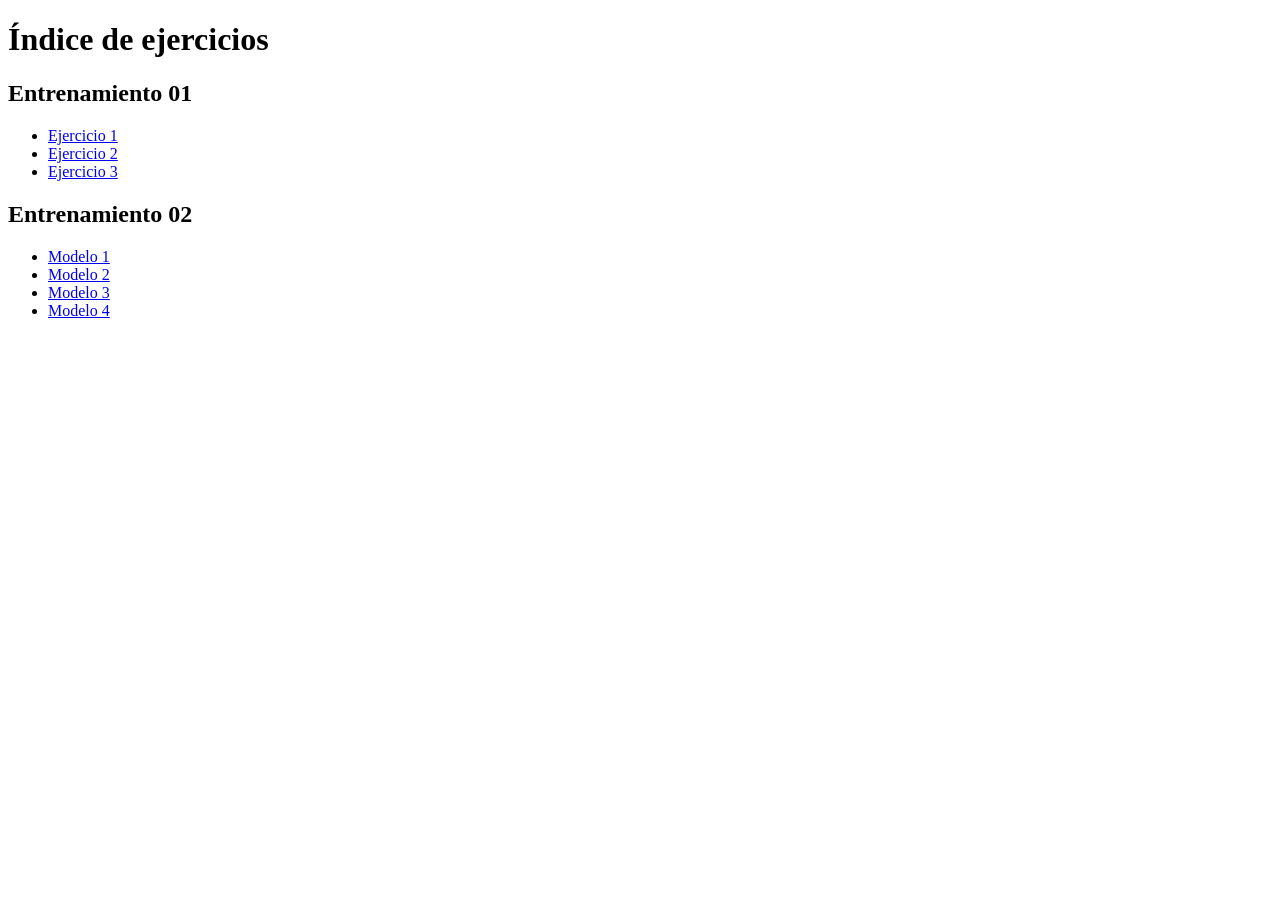
<file: index.html>
<!DOCTYPE html>
<html lang="en">
<head>
    <meta charset="UTF-8">
    <meta name="viewport" content="width=device-width, initial-scale=1.0">
    <title>Actividad 2</title>
</head>
<body>
    <h1>Índice de ejercicios</h1>

    <h2>Entrenamiento 01</h2>
    <ul>
        <li><a href="entrenamiento 1/ejercicio1/index.html">Ejercicio 1</a></li>
        <li><a href="entrenamiento 1/ejercicio2/index.html">Ejercicio 2</a></li>
        <li><a href="entrenamiento 1/ejercicio3/index.html">Ejercicio 3</a></li>
    </ul>

    <h2>Entrenamiento 02</h2>
       <ul>
        <li><a href="Entrenamiento_02/Modelo_01/index.html">Modelo 1</a></li>
        <li><a href="Entrenamiento_02/Modelo_02/index.html">Modelo 2</a></li>
        <li><a href="Entrenamiento_02/Modelo_03/index.html">Modelo 3</a></li>
        <li><a href="Entrenamiento_02/Modelo_04/index.html">Modelo 4</a></li>
    </ul>
</body>
</html>
</file>
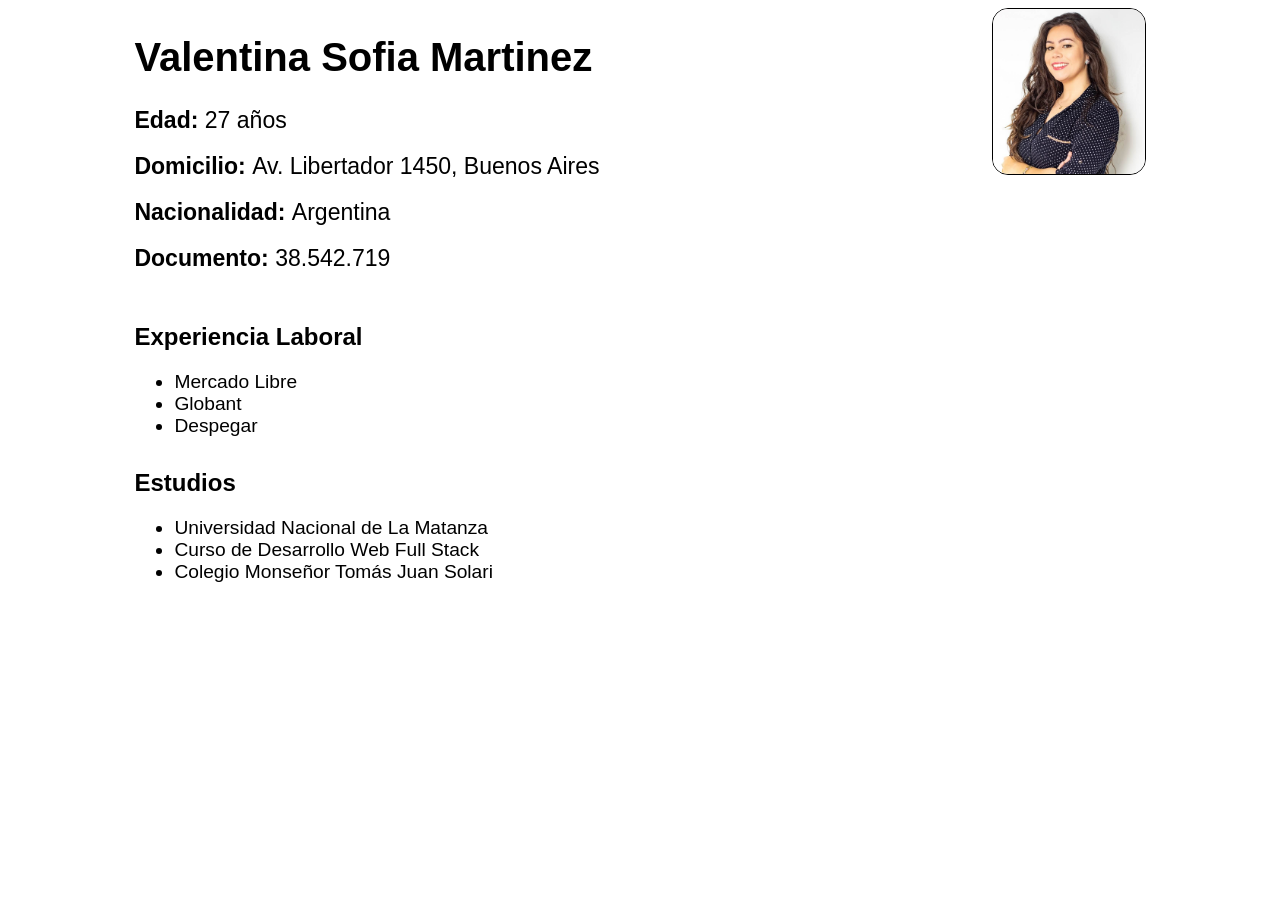
<file: Entrenamiento 1/Ejercicio1/index.html>
<!DOCTYPE html>
<html lang="en">
<head>
    <meta charset="UTF-8">
    <meta name="viewport" content="width=device-width, initial-scale=1.0">
    <title>CV</title>
    <link rel="stylesheet" href="style.css">
</head>
<body>
    <div class="contenedor">
    <div class="header"> 
        <div class="datos">
        <h1>Valentina Sofia Martinez</h1>
        <p><Strong>Edad: </Strong><span>27 años</span></p>
        <p><Strong>Domicilio: </Strong><span>Av. Libertador 1450, Buenos Aires</span> </p>
        <p><Strong>Nacionalidad: </Strong><span>Argentina</span></p>
        <p><strong>Documento: </strong><span>38.542.719</span> </p>
        </div>
        <img class="cv" src="foto_cv.jpg">
        </div>
    <section>
        <h2>Experiencia Laboral</h2>
        <ul>
            <li><a href="Empresa1.html">Mercado Libre</a></li>
            <li><a href="Empresa2.html">Globant</a></li>
            <li><a href="Empresa3.html">Despegar</a></li>
        </ul>
    </section>
    <section>
        <h2>Estudios</h2>
        <ul>
            <li><a href="Universidad.html">Universidad Nacional de La Matanza</a></li>
            <li><a href="Curso.html">Curso de Desarrollo Web Full Stack</a></li>
            <li><a href="Secundario.html">Colegio Monseñor Tomás Juan Solari</a></li>
        </ul>
    </section>
</div>
</body>
</html>
</file>
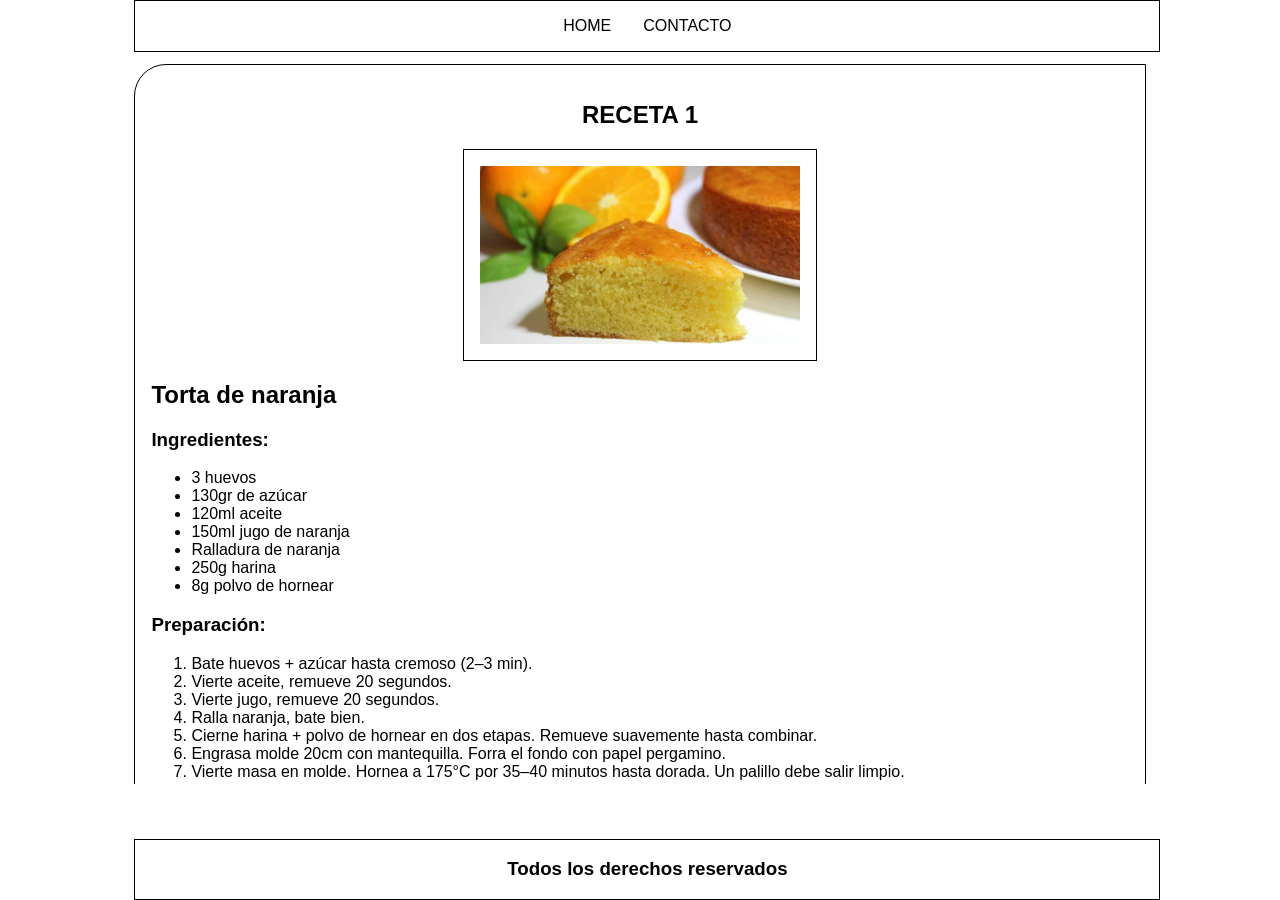
<file: Entrenamiento 1/Ejercicio2/index.html>
<!DOCTYPE html>
<html lang="en">
<head>
    <meta charset="UTF-8">
    <meta name="viewport" content="width=device-width, initial-scale=1.0">
    <title>Recetas</title>
    <link rel="stylesheet" href="style.css">
</head>
<body>
    <div class="container">
    <header>
        <nav>
            <ul>
             <li><a href="index.html">HOME</a></li>
             <li><a href="Contacto.html">CONTACTO</a></li>
            </ul>
        </nav>
    </header>
    
    <main>
        <section class="receta">
            <h1>RECETA 1</h1>
            <img class="img" src="Receta1.jpg">
            <h2>Torta de naranja</h2>
            <h3>Ingredientes:</h3>
            <ul>
                <li>3 huevos</li>
                <li>130gr de azúcar</li>
                <li>120ml aceite</li>
                <li>150ml jugo de naranja</li>
                <li>Ralladura de naranja</li>
                <li>250g harina </li>
                <li>8g polvo de hornear </li>
            </ul>
            <h3>Preparación:</h3>
                <ol>
                <li>Bate huevos + azúcar hasta cremoso (2–3 min).</li>
                <li>Vierte aceite, remueve 20 segundos.</li>
                <li>Vierte jugo, remueve 20 segundos.</li>
                <li>Ralla naranja, bate bien.</li>
                <li>Cierne harina + polvo de hornear en dos etapas. Remueve suavemente hasta combinar.</li>
                <li>Engrasa molde 20cm con mantequilla. Forra el fondo con papel pergamino. </li>
                <li>Vierte masa en molde. Hornea a 175°C por 35–40 minutos hasta dorada. Un palillo debe salir limpio.</li>
            </ol>
        </section>
        <section class="receta">
            <h1>RECETA 2</h1>
            <img class="img" src="Receta2.jpg">
            <h2>Budin de banana</h2>
            <h3>Ingredientes:</h3>
            <ul>
                <li>3 bananas maduras</li>
                <li>100 cc de aceite</li>
                <li>2 huevos</li>
                <li>200 g de azúcar mascabo o integral</li>
                <li>Esencia de vainilla</li>
                <li>250 g de harina leudante</li>
                <li>50 g de nueces (opcional)</li>
                <li>Dulce de leche repostero (opcional)</li>
            </ul>
            <h3>Preparación:</h3>
            <ol>
                <li>Colocar en la licuadora las bananas maduras, 
                    esencia de vainilla, aceite, huevos y azúcar. 
                    Licuar hasta obtener una mezcla homogénea.</li>
                <li>Agregar la harina y licuar nuevamente.</li>
                <li>Volcar la mitad en una budinera enmantecada, 
                    sumar nueces picadas y un corazón de dulce de leche. 
                    Cubrir con el resto y agregar más nueces por encima. </li>
                <li>Hornear a 160 °C por 50 minutos</li>
            </ol>
        </section>
        <section class="receta">
            <h1>RECETA 3</h1>
            <img class="img" src="Receta3.jpg">
            <h2>Muffins de chocolate</h2>
            <h3>Ingredientes:</h3>
            <ul>
                <li>90 g de yogurt griego</li>
                <li>1 huevo</li>
                <li>50 ml aceite </li>
                <li>60 ml leche</li>
                <li>50 g de azúcar</li>
                <li>1/2 cdita vainilla</li>
                <li>90 g de harina de avena</li>
                <li>25 g de cacao</li>
                <li>7 g de polvo para hornear</li>
            </ul>
            <h3>Preparación:</h3>
            <ol>
                <li>En un bowl colocar el yogurt griego, el huevo, el aceite, la leche, el azúcar  y la vainilla, y mezclar.</li>
                <li>En otro bowl mezclar la harina de avena, el cacao y el polvo de hornear</li>
                <li>Integra ambas mezclas, agrega chocolate picado al gusto. </li>
                <li>Vierte sobre molde para muffins engrasados o con capacillos</li>
                <li>Hornea a 170C por 16 a 18 minutos. Deja enfriar y disfruta</li>
                
            </ol>
        </section>
    </main>
    <footer>
        <h3>Todos los derechos reservados</h3>
    </footer>
    </div>
</body>
</html>
</file>
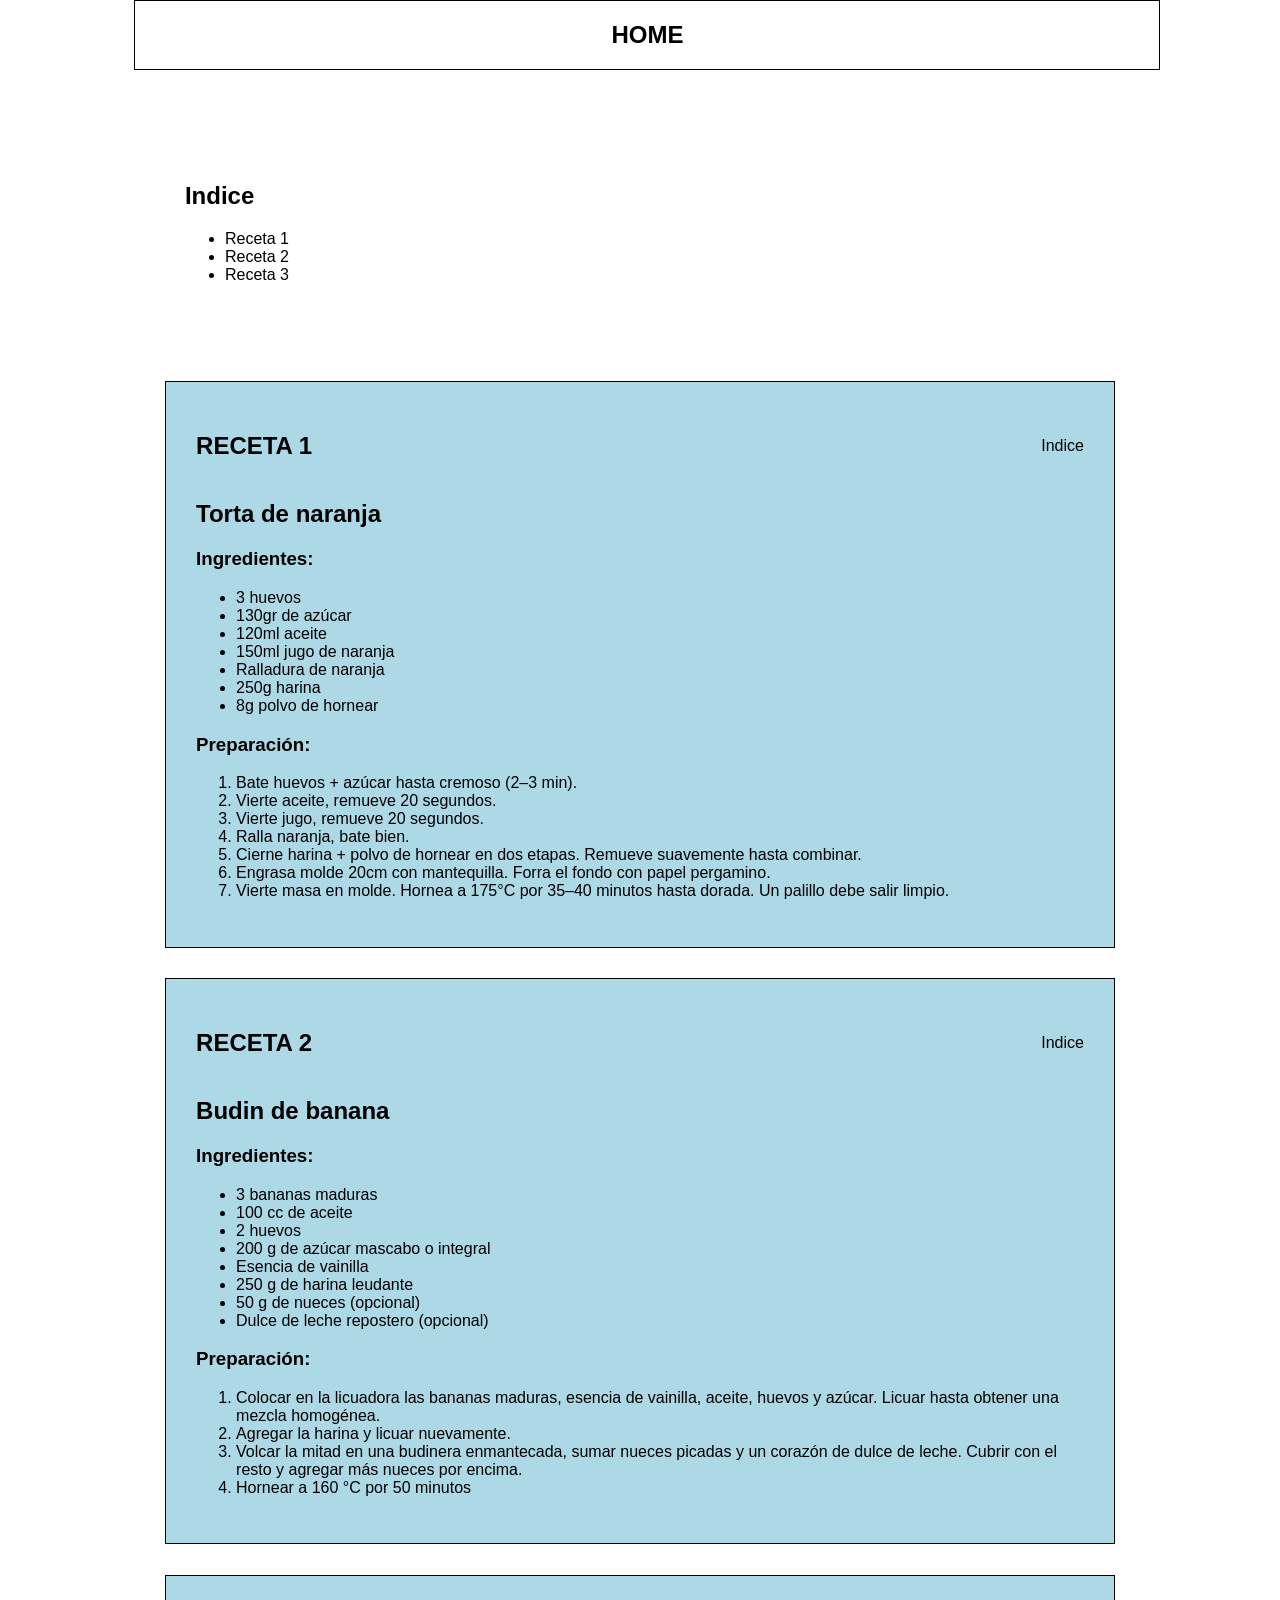
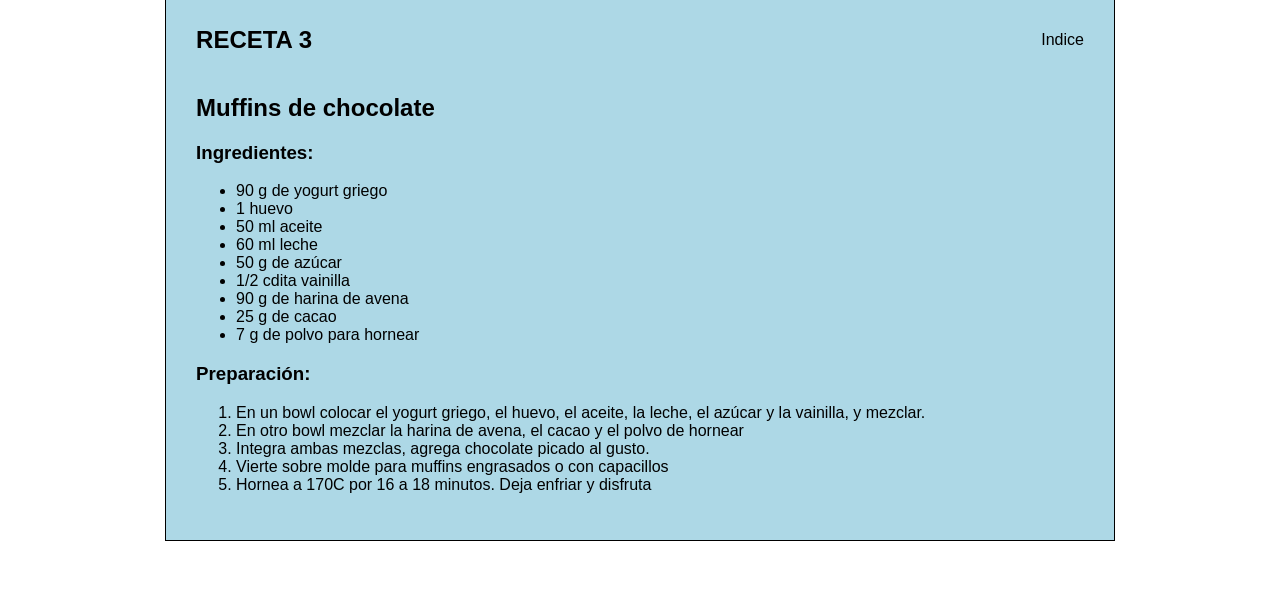
<file: Entrenamiento 1/Ejercicio3/index.html>
<!DOCTYPE html>
<html lang="en">
<head>
    <meta charset="UTF-8">
    <meta name="viewport" content="width=device-width, initial-scale=1.0">
    <title>Document</title>
    <link rel="stylesheet" href="style.css">
</head>
<body>
    <div class="container">
    <header>
        <nav>
            <h1>HOME</h1>
        </nav>
    </header>
    
    <main>
        <section class="indice" id="indice">
            <h2>Indice</h2>
            <ul>
                <li><a href="#receta1">Receta 1</a></li>
                <li><a href="#receta2">Receta 2</a></li>
                <li><a href="#receta3">Receta 3</a></li>
            </ul>
        </section>



        <section class="receta " id="receta1">
            <div class="orden">
            <h2>RECETA 1</h2>
            <a href="#indice">Indice</a>
            </div>
            <h2>Torta de naranja</h2>
            <h3>Ingredientes:</h3>
            <ul>
                <li>3 huevos</li>
                <li>130gr de azúcar</li>
                <li>120ml aceite</li>
                <li>150ml jugo de naranja</li>
                <li>Ralladura de naranja</li>
                <li>250g harina </li>
                <li>8g polvo de hornear </li>
            </ul>
            <h3>Preparación:</h3>
                <ol>
                <li>Bate huevos + azúcar hasta cremoso (2–3 min).</li>
                <li>Vierte aceite, remueve 20 segundos.</li>
                <li>Vierte jugo, remueve 20 segundos.</li>
                <li>Ralla naranja, bate bien.</li>
                <li>Cierne harina + polvo de hornear en dos etapas. Remueve suavemente hasta combinar.</li>
                <li>Engrasa molde 20cm con mantequilla. Forra el fondo con papel pergamino. </li>
                <li>Vierte masa en molde. Hornea a 175°C por 35–40 minutos hasta dorada. Un palillo debe salir limpio.</li>
            </ol>
        </section>
        <section class="receta" id="receta2">
            <div class="orden">
            <h2>RECETA 2</h2>
            <a href="#indice">Indice</a>
            </div>
            <h2>Budin de banana</h2>
            <h3>Ingredientes:</h3>
            <ul>
                <li>3 bananas maduras</li>
                <li>100 cc de aceite</li>
                <li>2 huevos</li>
                <li>200 g de azúcar mascabo o integral</li>
                <li>Esencia de vainilla</li>
                <li>250 g de harina leudante</li>
                <li>50 g de nueces (opcional)</li>
                <li>Dulce de leche repostero (opcional)</li>
            </ul>
            <h3>Preparación:</h3>
            <ol>
                <li>Colocar en la licuadora las bananas maduras, 
                    esencia de vainilla, aceite, huevos y azúcar. 
                    Licuar hasta obtener una mezcla homogénea.</li>
                <li>Agregar la harina y licuar nuevamente.</li>
                <li>Volcar la mitad en una budinera enmantecada, 
                    sumar nueces picadas y un corazón de dulce de leche. 
                    Cubrir con el resto y agregar más nueces por encima. </li>
                <li>Hornear a 160 °C por 50 minutos</li>
            </ol>
        </section>
        <section class="receta" id="receta3">
            <div class="orden">
            <h2>RECETA 3</h2>
            <a href="#indice">Indice</a>
            </div>
            <h2>Muffins de chocolate</h2>
            <h3>Ingredientes:</h3>
            <ul>
                <li>90 g de yogurt griego</li>
                <li>1 huevo</li>
                <li>50 ml aceite </li>
                <li>60 ml leche</li>
                <li>50 g de azúcar</li>
                <li>1/2 cdita vainilla</li>
                <li>90 g de harina de avena</li>
                <li>25 g de cacao</li>
                <li>7 g de polvo para hornear</li>
            </ul>
            <h3>Preparación:</h3>
            <ol>
                <li>En un bowl colocar el yogurt griego, el huevo, el aceite, la leche, el azúcar  y la vainilla, y mezclar.</li>
                <li>En otro bowl mezclar la harina de avena, el cacao y el polvo de hornear</li>
                <li>Integra ambas mezclas, agrega chocolate picado al gusto. </li>
                <li>Vierte sobre molde para muffins engrasados o con capacillos</li>
                <li>Hornea a 170C por 16 a 18 minutos. Deja enfriar y disfruta</li>
                
            </ol>
        </section>
    </main>
    </div>

</body>
</html>
</file>
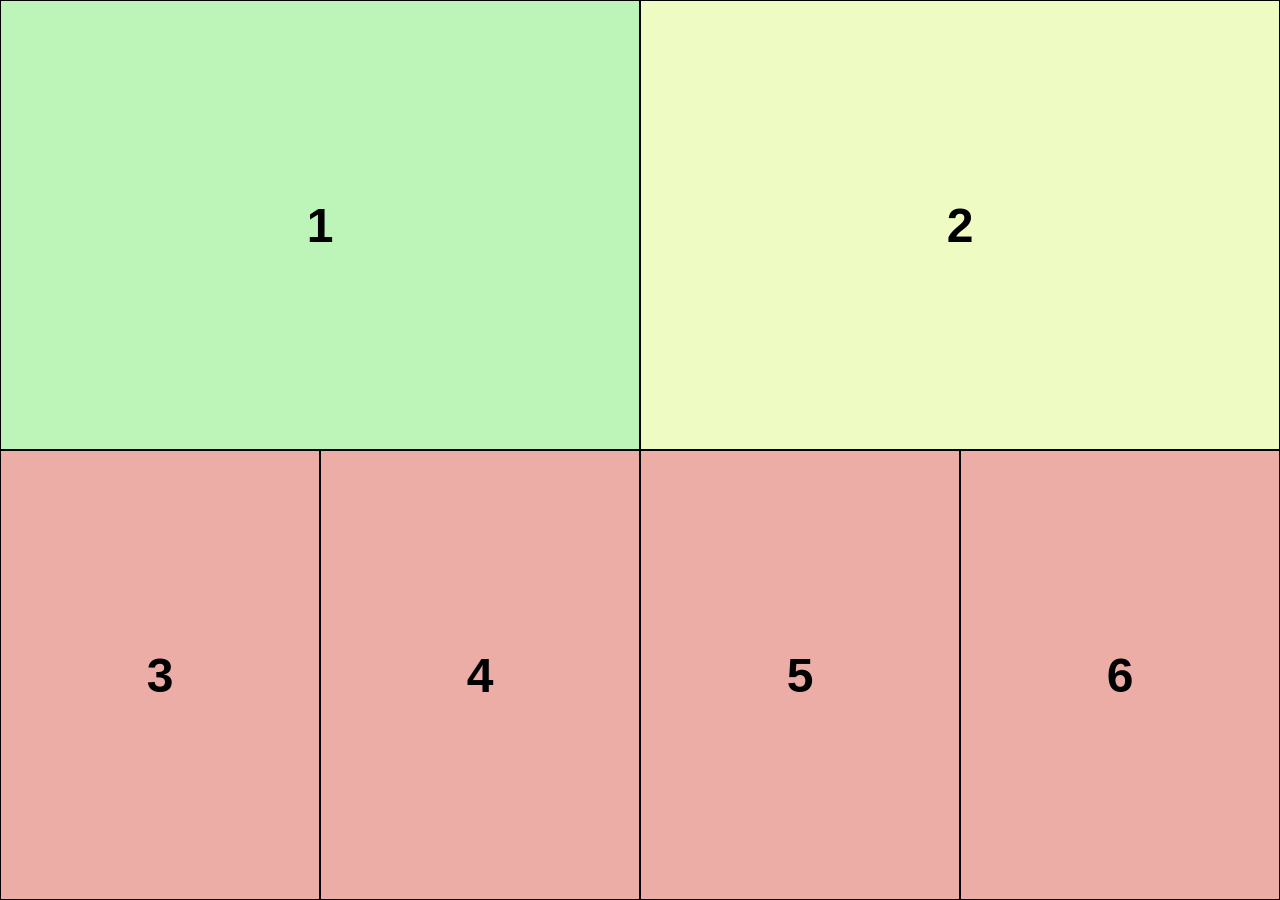
<file: Entrenamiento_02/Modelo_01/index.html>
<!DOCTYPE html>
<html lang="es">
<head>
    <meta charset="UTF-8">
    <meta name="viewport" content="width=device-width, initial-scale=1.0">
    <link rel="stylesheet" href="estilos.css">
    <title>Modelo 1</title>
</head>
<body>
    <div class="grid">
        <div class="a"><h1>1</h1></div>
        <div class="b"><h1>2</h1></div>
        <div class="c"><h1>3</h1></div>
        <div class="d"><h1>4</h1></div>
        <div class="e"><h1>5</h1></div>
        <div class="f"><h1>6</h1></div>
    </div>
        
</body>
</html>
</file>
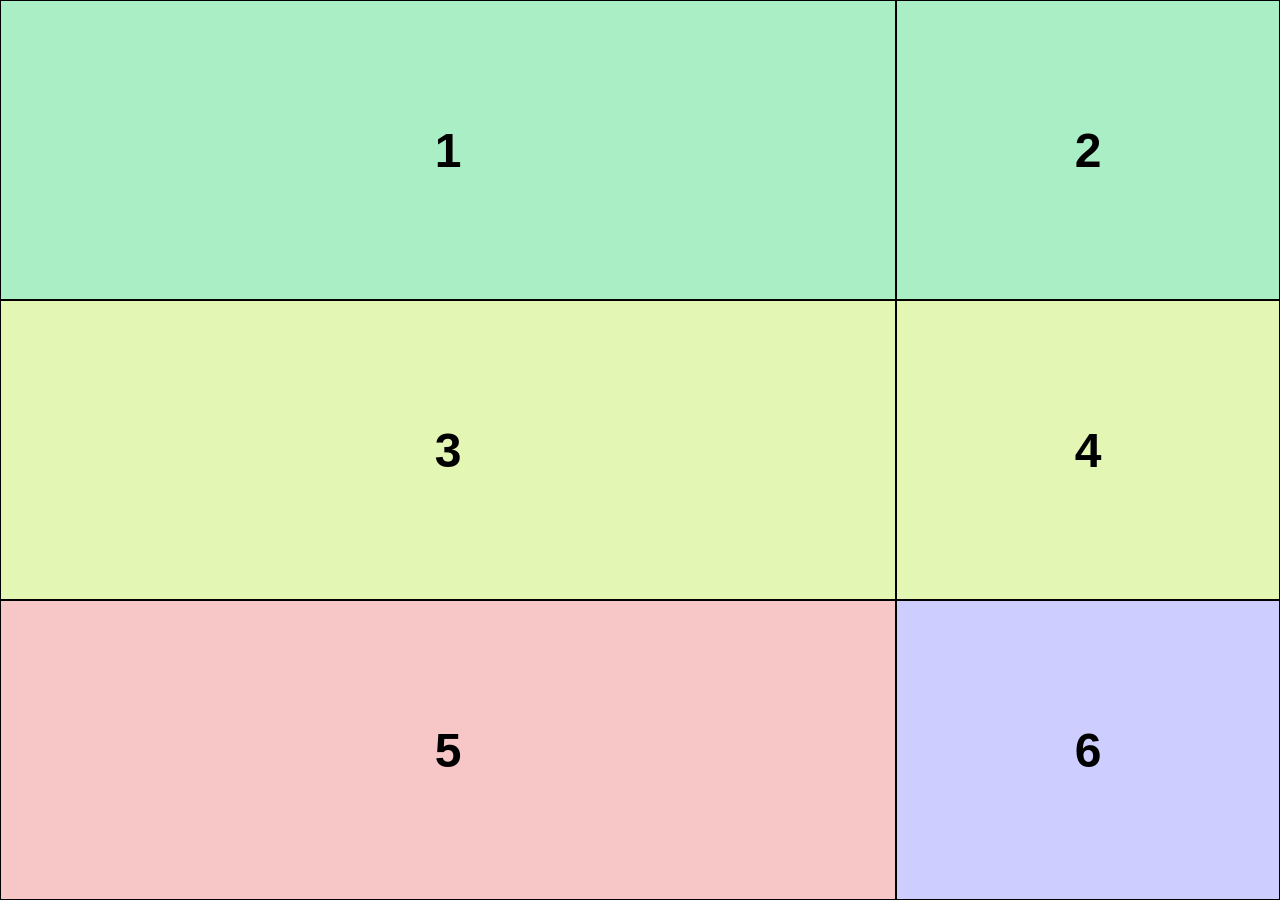
<file: Entrenamiento_02/Modelo_03/index.html>
<!DOCTYPE html>
<html lang="es">
<head>
    <meta charset="UTF-8">
    <meta name="viewport" content="width=device-width, initial-scale=1.0">
    <link rel="stylesheet" href="estilo.css">
    <title>Modelo 3</title>
</head>
<body>
    <div class="grid">
        <div class="a"><h1>1</h1></div>
        <div class="b"><h1>2</h1></div>
        <div class="c"><h1>3</h1></div>
        <div class="d"><h1>4</h1></div>
        <div class="e"><h1>5</h1></div>
        <div class="f"><h1>6</h1></div>
    </div>
</body>
</html>
</file>
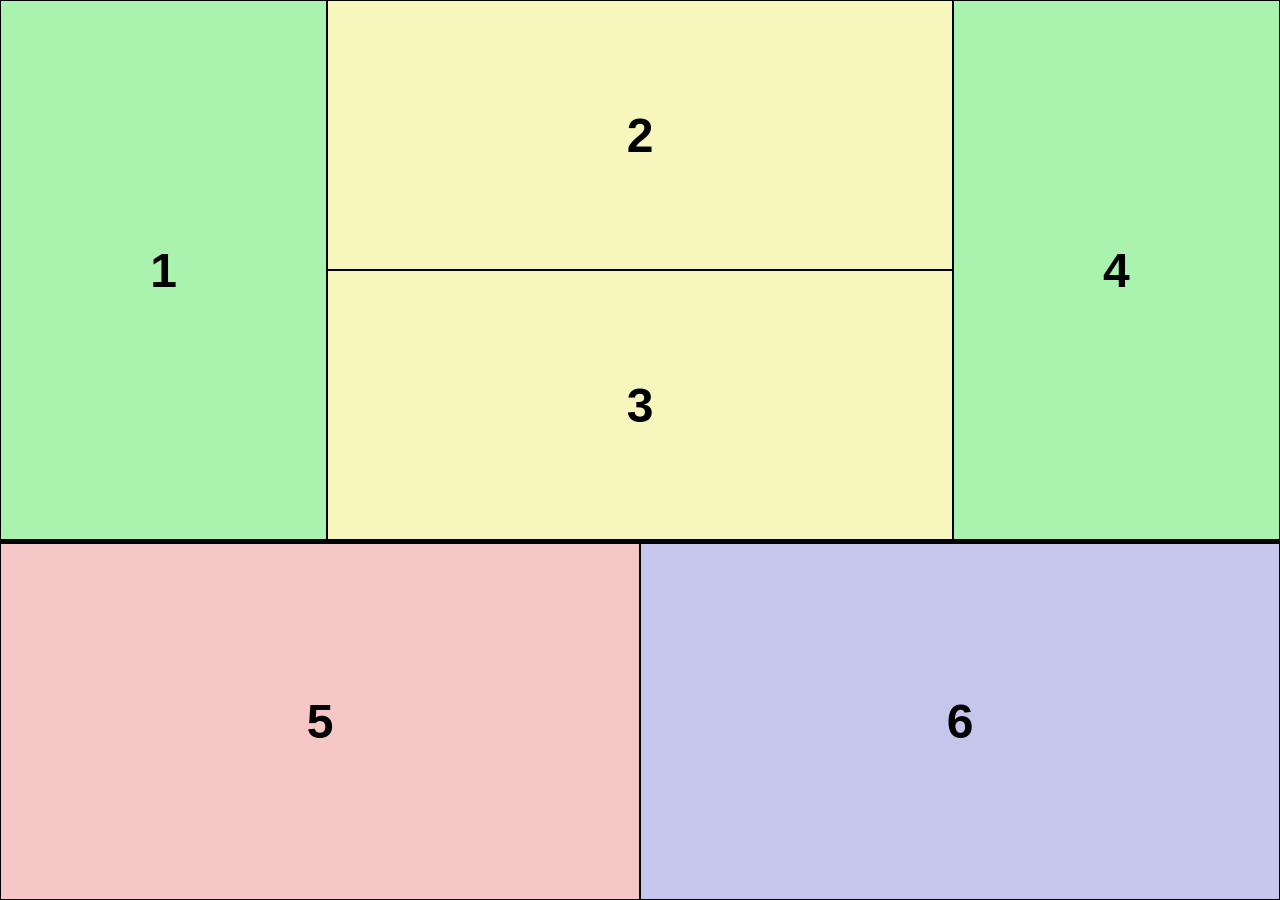
<file: Entrenamiento_02/Modelo_04/index.html>
<!DOCTYPE html>
<html lang="es">
<head>
    <meta charset="UTF-8">
    <meta name="viewport" content="width=device-width, initial-scale=1.0">
    <link rel="stylesheet" href="estilos.css">
    <title>Modelo 4</title>
</head>
<body>
    <div class="grid">
        <div class="a"><h1>1</h1></div>
        <div class="b"><h1>2</h1></div>
        <div class="c"><h1>3</h1></div>
        <div class="d"><h1>4</h1></div>
        <div class="e"><h1>5</h1></div>
        <div class="f"><h1>6</h1></div>
        
    </div>
</body>
</html>
</file>
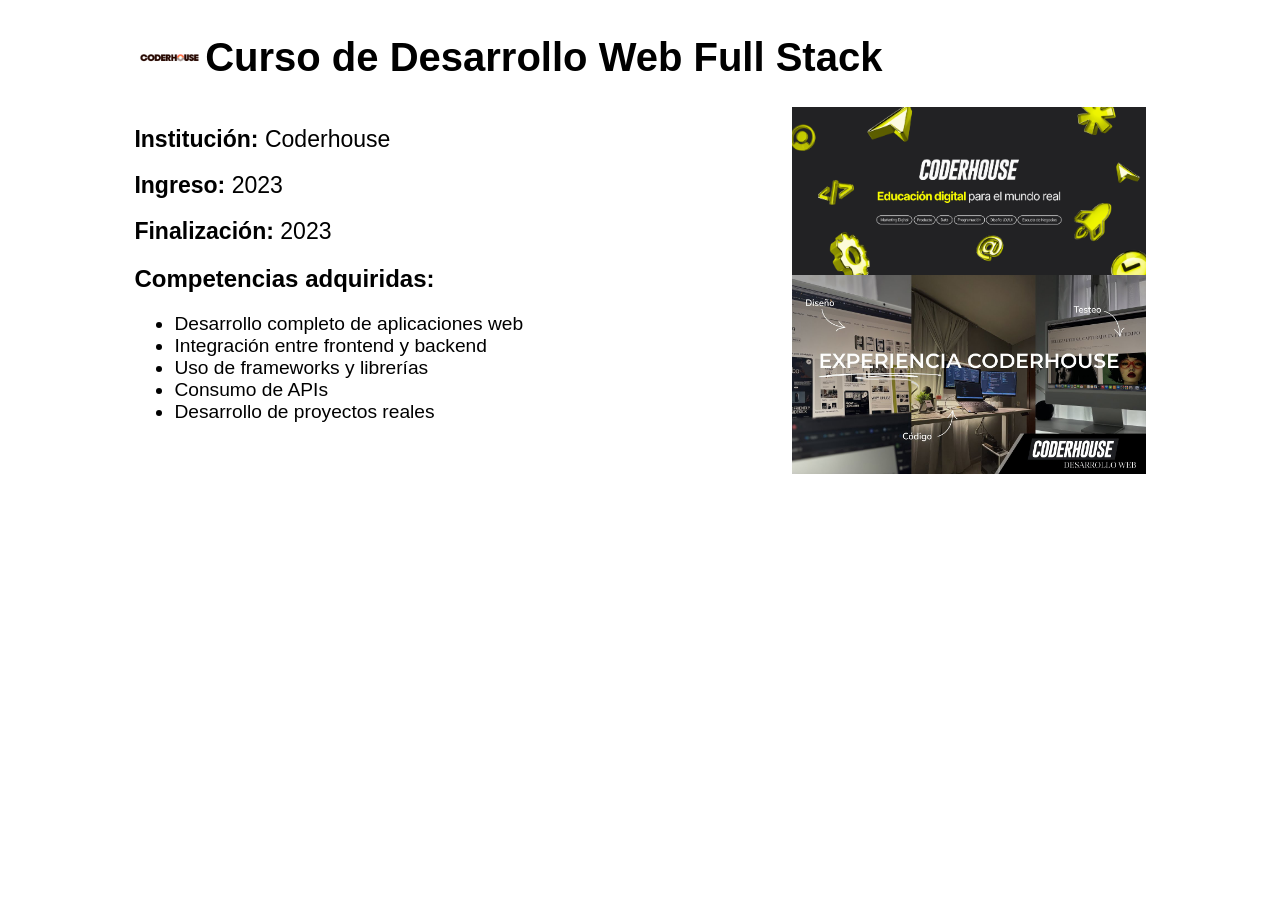
<file: Entrenamiento 1/Ejercicio1/Curso.html>
<!DOCTYPE html>
<html lang="en">
<head>
    <meta charset="UTF-8">
    <meta name="viewport" content="width=device-width, initial-scale=1.0">
    <title>Curso</title>
    <link rel="stylesheet" href="style.css">
</head>
<body>
    <div class="contenedor">
        <div class="titulo">
        <img class="logoCurso" src="Coderhouse.jpg">
        <h1> Curso de Desarrollo Web Full Stack </h1>
        </div>
        <div class="header"> 
        <div class="datos"> 
        <p><Strong>Institución: </Strong><span>Coderhouse</span></p>
        <p><Strong>Ingreso: </Strong><span>2023</span></p>
        <p><Strong>Finalización: </Strong><span>2023</span></p>
        <h2>Competencias adquiridas:</h2>
        <ul>
            <li>Desarrollo completo de aplicaciones web</li>
         <li>Integración entre frontend y backend</li>
            <li>Uso de frameworks y librerías</li>
            <li>Consumo de APIs</li>
            <li>Desarrollo de proyectos reales</li>
        </ul>
        </div>
        <div class="imagenes">
        <img src="Coderhouse2.jpg">
        <img src="Coderhouse3.jpg">
        </div>
        </div>
    </div>
</body>
</html>
</file>
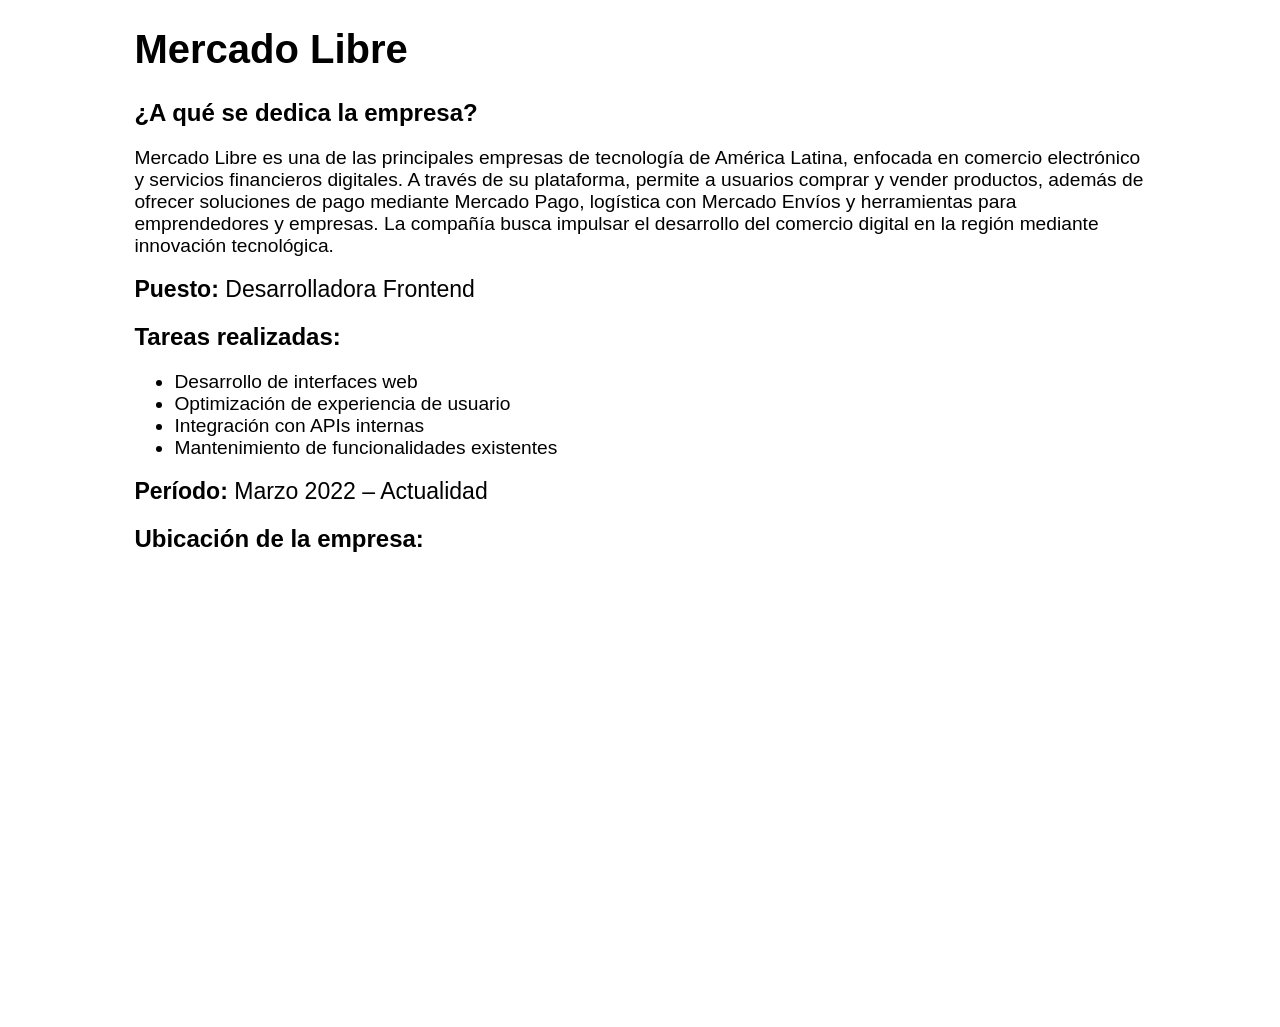
<file: Entrenamiento 1/Ejercicio1/Empresa1.html>
<!DOCTYPE html>
<html lang="en">
<head>
    <meta charset="UTF-8">
    <meta name="viewport" content="width=device-width, initial-scale=1.0">
    <title>Mercado Libre</title>
    <link rel="stylesheet" href="style.css">
</head>
<body>
    <div class="contenedor">
    <h1> Mercado Libre </h1>
    <h2>¿A qué se dedica la empresa?</h2>
    <p>Mercado Libre es una de las principales empresas de tecnología de 
        América Latina, enfocada en comercio electrónico y servicios financieros digitales.
         A través de su plataforma, permite a usuarios comprar y vender productos,
          además de ofrecer soluciones de pago mediante Mercado Pago, logística con 
          Mercado Envíos y herramientas para emprendedores y empresas. 
          La compañía busca impulsar el desarrollo del comercio digital en la 
          región mediante innovación tecnológica.</p>
    <p><Strong>Puesto: </Strong><span>Desarrolladora Frontend</span></p>
    <h2>Tareas realizadas:</h2>
    <ul>
        <li>Desarrollo de interfaces web</li>
        <li>Optimización de experiencia de usuario</li>
        <li>Integración con APIs internas</li>
        <li>Mantenimiento de funcionalidades existentes</li>
    </ul>
    <p><Strong>Período: </Strong><span>Marzo 2022 – Actualidad</span></p>
    <h2>Ubicación de la empresa:</h2>
    <iframe src="https://www.google.com/maps/embed?pb=!3m2!1ses!2sar!4v1776987758537!5m2!1ses!2sar!6m8!1m7!1sC0WskcN9lGn8LwNQzbfAiw!2m2!1d-34.63718109249845!2d-58.40621264696219!3f279.6886321056823!4f-0.014555778969395305!5f2.7301375266566907" width="600" height="450" style="border:0;" allowfullscreen="" loading="lazy" referrerpolicy="no-referrer-when-downgrade"></iframe>
</div>
</body>
</html>
</file>
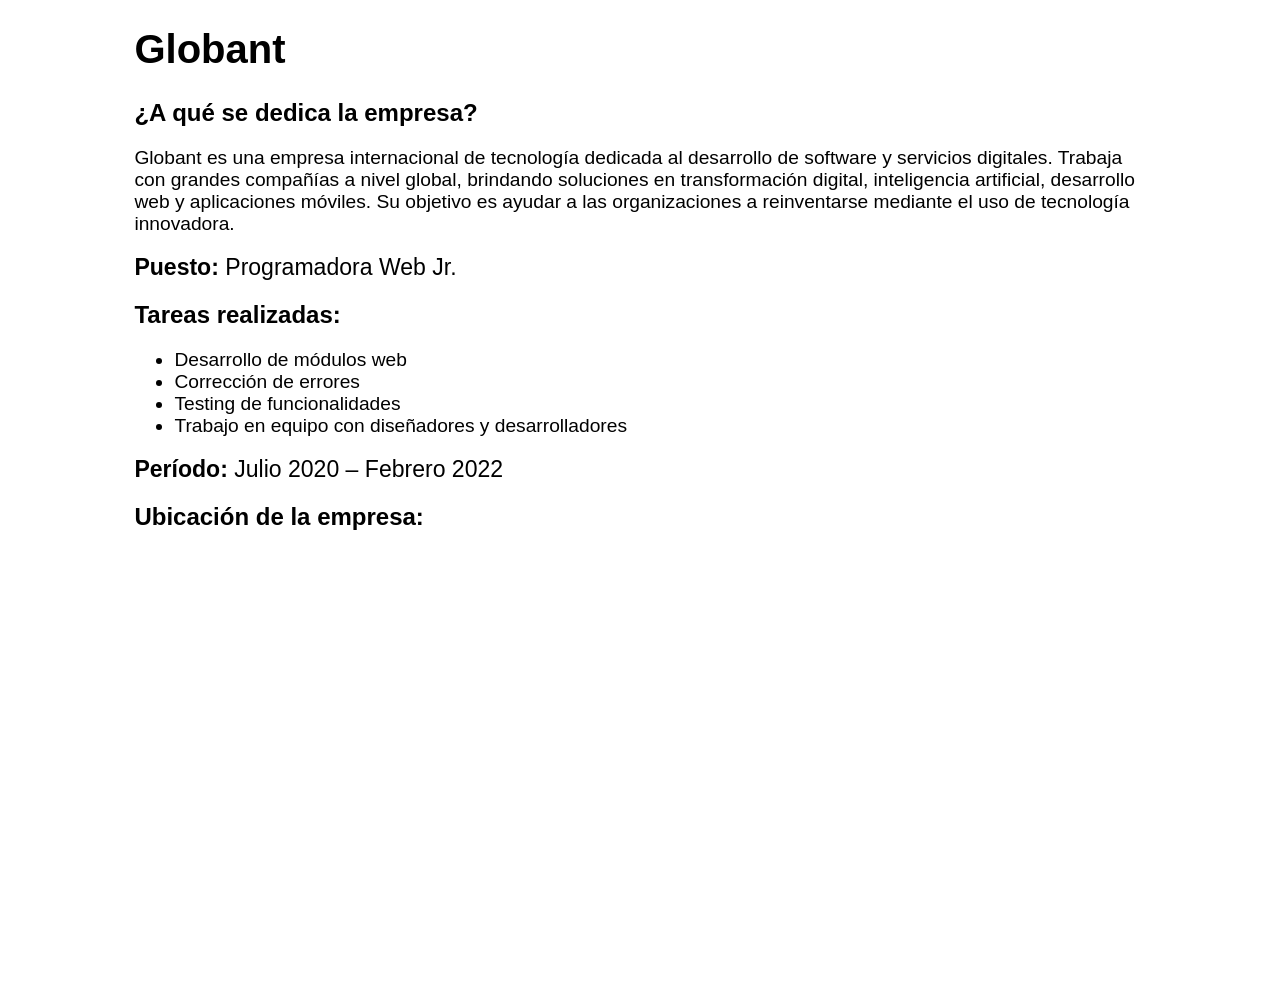
<file: Entrenamiento 1/Ejercicio1/Empresa2.html>
<!DOCTYPE html>
<html lang="en">
<head>
    <meta charset="UTF-8">
    <meta name="viewport" content="width=device-width, initial-scale=1.0">
    <title>Globant</title>
    <link rel="stylesheet" href="style.css">
</head>
<body>
     <div class="contenedor">
    <h1> Globant </h1>
    <h2>¿A qué se dedica la empresa?</h2>
    <p>Globant es una empresa internacional de tecnología dedicada al 
        desarrollo de software y servicios digitales. Trabaja con grandes 
        compañías a nivel global, brindando soluciones en transformación digital, 
        inteligencia artificial, desarrollo web y aplicaciones móviles. 
        Su objetivo es ayudar a las organizaciones a reinventarse mediante el uso de tecnología innovadora.</p>
    <p><Strong>Puesto: </Strong><span>Programadora Web Jr.</span></p>
    <h2>Tareas realizadas:</h2>
    <ul>
        <li>Desarrollo de módulos web</li>
        <li>Corrección de errores</li>
        <li>Testing de funcionalidades</li>
        <li>Trabajo en equipo con diseñadores y desarrolladores</li>
    </ul>
    <p><Strong>Período: </Strong><span>Julio 2020 – Febrero 2022</span></p>
    <h2>Ubicación de la empresa:</h2>
    <iframe src="https://www.google.com/maps/embed?pb=!1m18!1m12!1m3!1d205.26832603715906!2d-58.370910384044066!3d-34.59674628590772!2m3!1f0!2f0!3f0!3m2!1i1024!2i768!4f13.1!3m3!1m2!1s0x95a3353526257337%3A0xda93862a3e78432a!2sGlobant!5e0!3m2!1ses!2sar!4v1776988195431!5m2!1ses!2sar" width="600" height="450" style="border:0;" allowfullscreen="" loading="lazy" referrerpolicy="no-referrer-when-downgrade"></iframe>
</div>
</body>
</html>
</file>
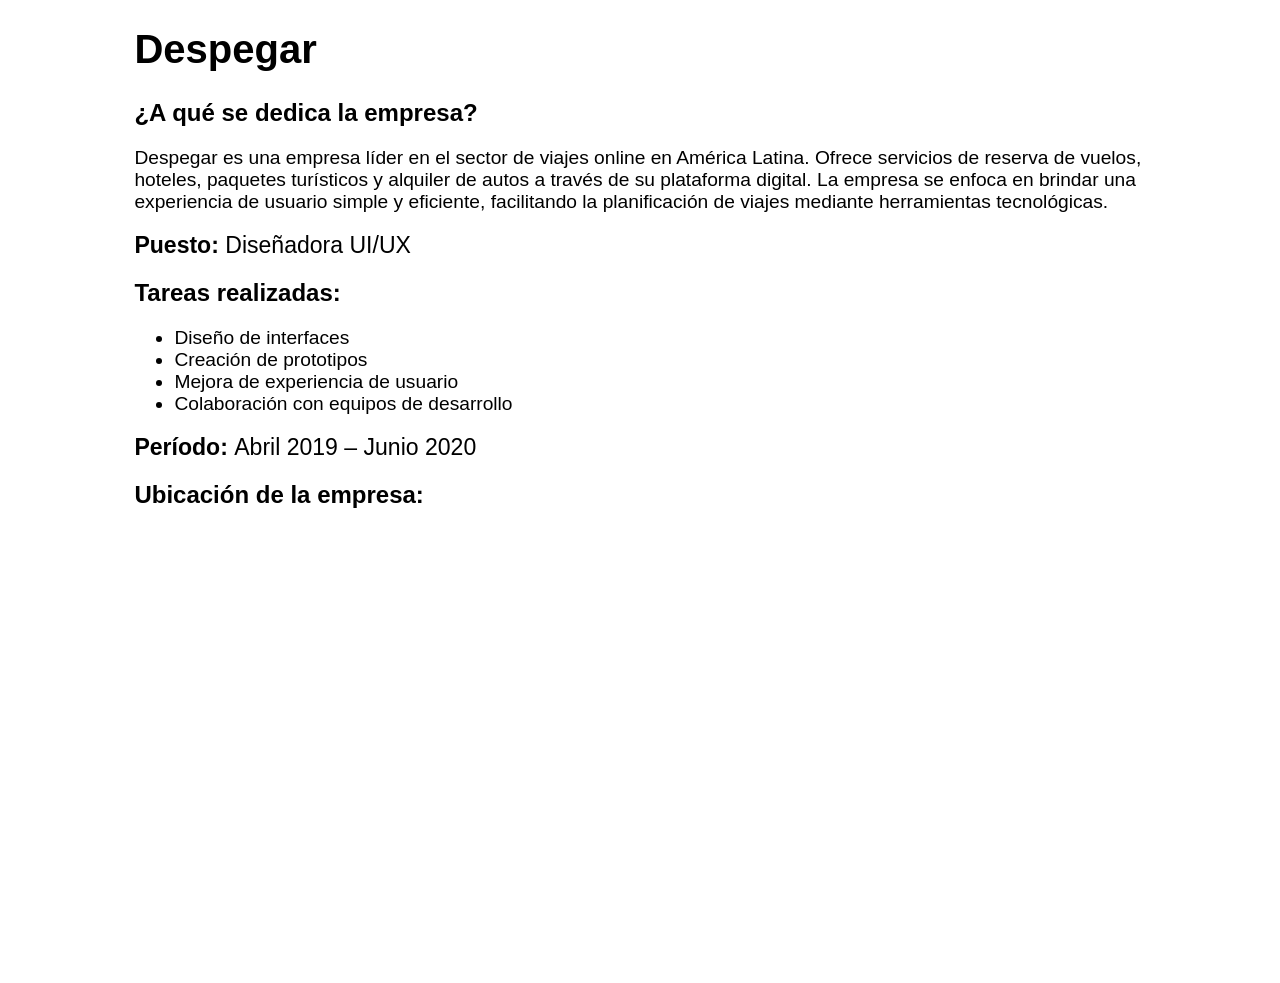
<file: Entrenamiento 1/Ejercicio1/Empresa3.html>
<!DOCTYPE html>
<html lang="en">
<head>
    <meta charset="UTF-8">
    <meta name="viewport" content="width=device-width, initial-scale=1.0">
    <title>Despegar</title>
    <link rel="stylesheet" href="style.css">

</head>
<body>
     <div class="contenedor">
    <h1> Despegar </h1>
    <h2>¿A qué se dedica la empresa?</h2>
    <p>Despegar es una empresa líder en el sector de viajes online en América Latina.
         Ofrece servicios de reserva de vuelos, hoteles, paquetes turísticos y 
         alquiler de autos a través de su plataforma digital. 
         La empresa se enfoca en brindar una experiencia de usuario simple y eficiente, 
         facilitando la planificación de viajes mediante herramientas tecnológicas.</p>
    <p><Strong>Puesto: </Strong><span>Diseñadora UI/UX</span></p>
    <h2>Tareas realizadas:</h2>
    <ul>
        <li>Diseño de interfaces</li>
        <li>Creación de prototipos</li>
        <li>Mejora de experiencia de usuario</li>
        <li>Colaboración con equipos de desarrollo</li>
    </ul>
    <p><Strong>Período: </Strong><span>Abril 2019 – Junio 2020</span></p>
    <h2>Ubicación de la empresa:</h2>
    <iframe src="https://www.google.com/maps/embed?pb=!1m18!1m12!1m3!1d410.50192391823134!2d-58.38331430539731!3d-34.60377230828982!2m3!1f0!2f0!3f0!3m2!1i1024!2i768!4f13.1!3m3!1m2!1s0x95bccac5f4333123%3A0x96b539b555ffa72d!2sAv.%20Corrientes%201174%2C%20C1043AAY%20Cdad.%20Aut%C3%B3noma%20de%20Buenos%20Aires!5e0!3m2!1ses!2sar!4v1776988363444!5m2!1ses!2sar" width="600" height="450" style="border:0;" allowfullscreen="" loading="lazy" referrerpolicy="no-referrer-when-downgrade"></iframe>
</div>
</body>
</html>
</file>
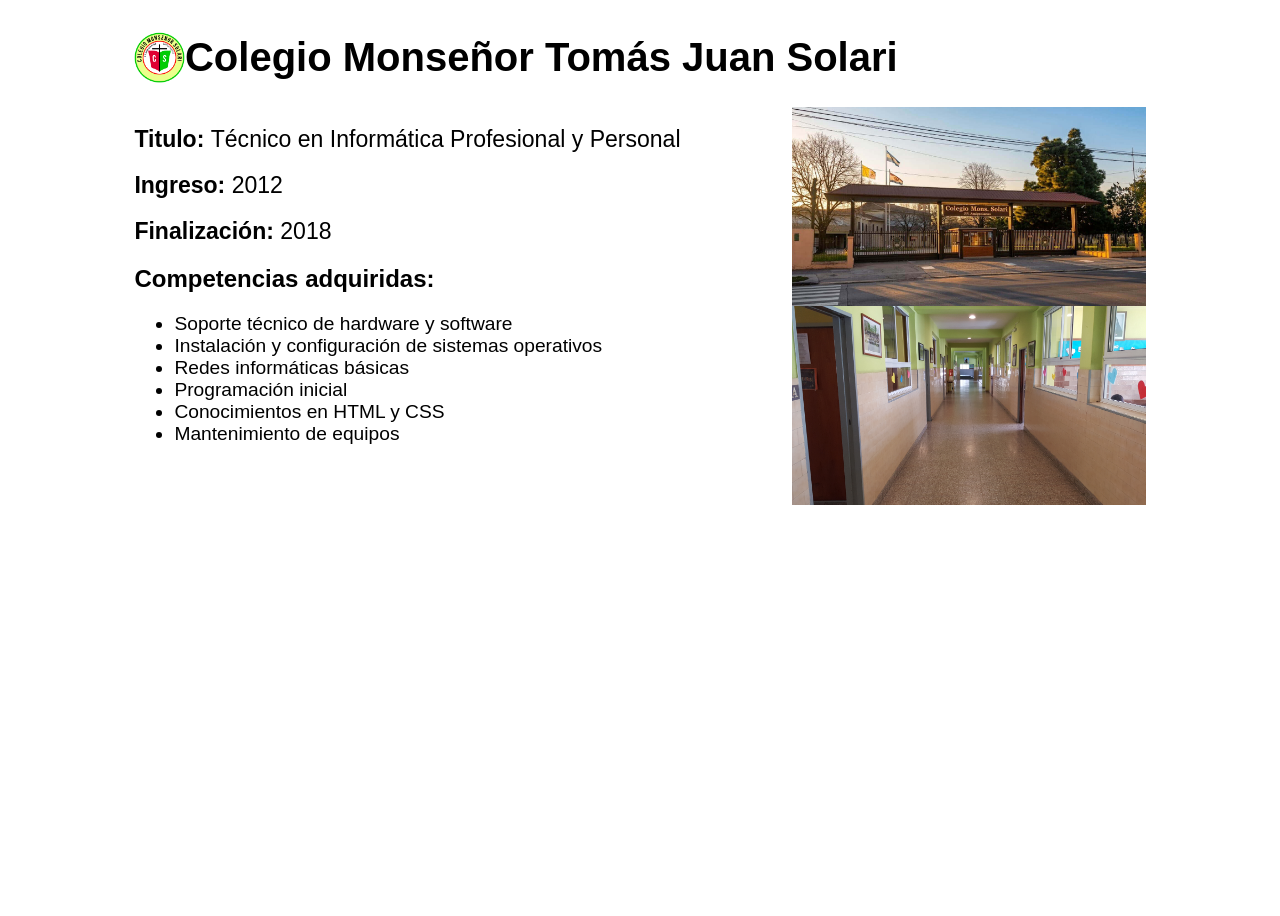
<file: Entrenamiento 1/Ejercicio1/Secundario.html>
<!DOCTYPE html>
<html lang="en">
<head>
    <meta charset="UTF-8">
    <meta name="viewport" content="width=device-width, initial-scale=1.0">
    <title>Secundario</title>
    <link rel="stylesheet" href="style.css">
</head>
<body>
    <div class="contenedor">
    <div class="titulo">
    <img class="logo" src="ColegioSolari.jpg">
    <h1> Colegio Monseñor Tomás Juan Solari</h1>
    </div>
    <div class="header"> 
    <div class="datos"> 
    <p><Strong>Titulo: </Strong><span>Técnico en Informática Profesional y Personal</span></p>
    <p><Strong>Ingreso: </Strong><span>2012</span></p>
    <p><Strong>Finalización: </Strong><span>2018</span></p>
    <h2>Competencias adquiridas:</h2>
    <ul>
        <li>Soporte técnico de hardware y software</li>
        <li>Instalación y configuración de sistemas operativos</li>
        <li>Redes informáticas básicas</li>
        <li>Programación inicial</li>
        <li>Conocimientos en HTML y CSS</li>
        <li>Mantenimiento de equipos</li>
    </ul>
    </div>
    <div class="imagenes">
    <img src="ColegioSolari2.jpg">
    <img src="ColegioSolari3.jpg">
    </div>
    </div>
    </div>
</body>
</html>
</file>
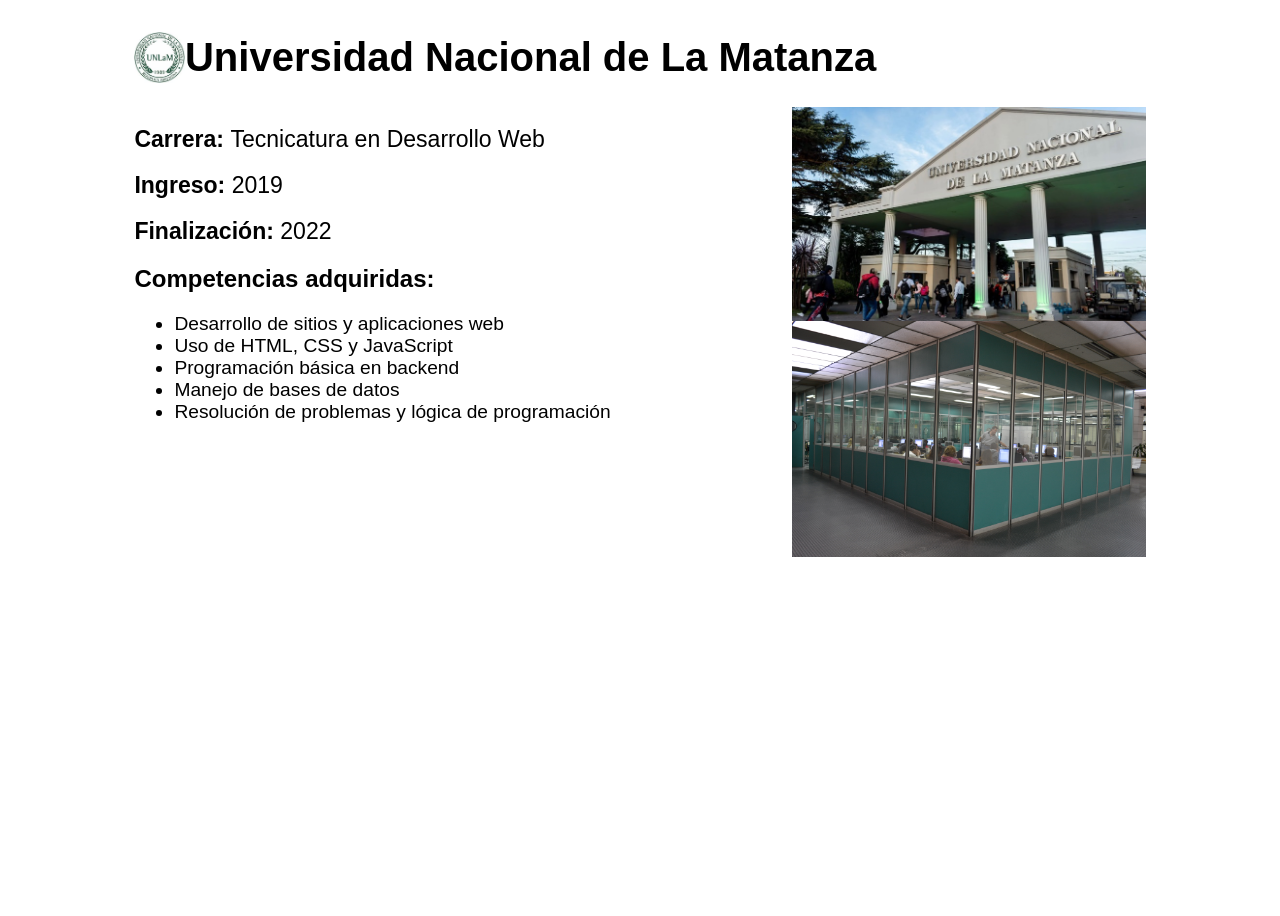
<file: Entrenamiento 1/Ejercicio1/Universidad.html>
<!DOCTYPE html>
<html lang="en">
<head>
    <meta charset="UTF-8">
    <meta name="viewport" content="width=device-width, initial-scale=1.0">
    <title>Universidad</title>
    <link rel="stylesheet" href="style.css">
</head>
<body>
    <div class="contenedor">
    <div class="titulo">
    <img class="logo" src="unlam.jpg">
    <h1> Universidad Nacional de La Matanza </h1>
    </div>
    <div class="header"> 
    <div class="datos"> 
    <p><Strong>Carrera: </Strong><span>Tecnicatura en Desarrollo Web</span></p>
    <p><Strong>Ingreso: </Strong><span>2019</span></p>
    <p><Strong>Finalización: </Strong><span>2022</span></p>
    <h2>Competencias adquiridas:</h2>
    <ul>
        <li>Desarrollo de sitios y aplicaciones web</li>
        <li>Uso de HTML, CSS y JavaScript</li>
        <li>Programación básica en backend</li>
        <li>Manejo de bases de datos</li>
        <li>Resolución de problemas y lógica de programación</li>
    </ul>
    </div>
    
    <div class="imagenes">
    <img  src="unlam2.jpg">
    <img  src="unlam3.jpg">
</div>

    </div>
</body>
</html>
</file>
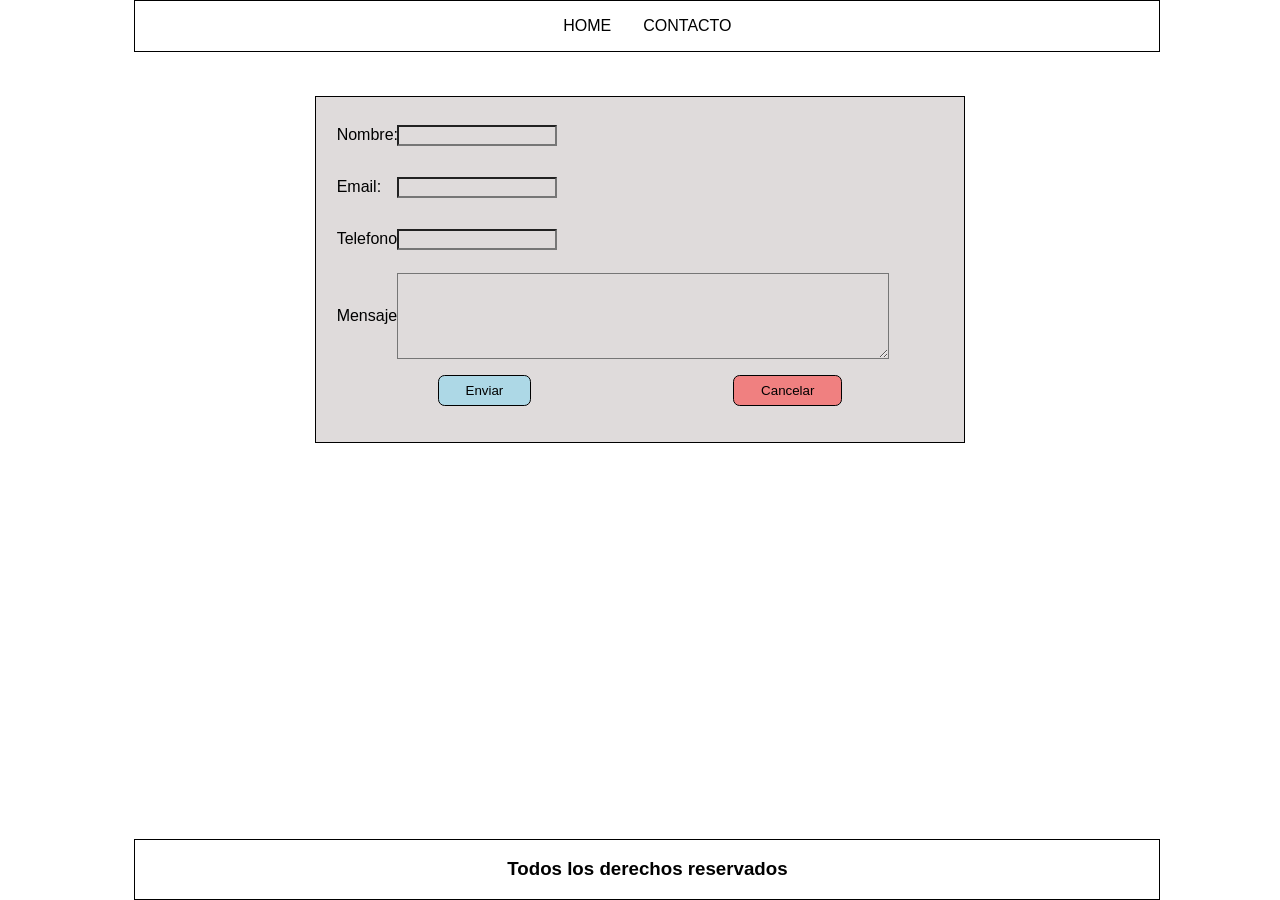
<file: Entrenamiento 1/Ejercicio2/Contacto.html>
<!DOCTYPE html>
<html lang="en">
<head>
    <meta charset="UTF-8">
    <meta name="viewport" content="width=device-width, initial-scale=1.0">
    <title>Contacto</title>
    <link rel="stylesheet" href="style.css">
</head>
<body>
    <div class="container">
    <header>
        <nav>
           <ul>
             <li><a href="index.html">HOME</a></li>
             <li><a href="Contacto.html">CONTACTO</a></li>
            </ul>
        </nav>
    </header>
    <main>
        <form>
            <div>
             <label for="nombre">Nombre:</label>
             <input type="text" id="nombre" name="nombre" required><br><br>
            </div>
            <div>
             <label for="email">Email:</label>
             <input type="email" id="email" name="email" required><br><br>
            </div>
            <div>
             <label for="tel">Telefono:</label>
             <input type="tel" id="tel" name="tel" required><br><br>
            </div>
            <div>
             <label for="text">Mensaje:</label>
             <textarea name="mensaje" required></textarea> <br><br>
            </div>
            <div class="botones">
             <button type="submit">Enviar</button>
             <button type="reset">Cancelar</button>
            </div>
        </form>

    </main>
    <footer>
        <h3>Todos los derechos reservados</h3>
    </footer>
    </div>
</body>
</html>
</file>
<file: Entrenamiento 1/Ejercicio1/style.css>
h1{
    font-family: 'Gill Sans', 'Gill Sans MT', Calibri, 'Trebuchet MS', sans-serif;
    font-size: 250%;
}
h2{
    font-family: 'Gill Sans', 'Gill Sans MT', Calibri, 'Trebuchet MS', sans-serif;
    font-size: 150%;
}
strong{
    font-family: 'Gill Sans', 'Gill Sans MT', Calibri, 'Trebuchet MS', sans-serif;
    font-size: 120%;
}
span{
    font-family: 'Gill Sans', 'Gill Sans MT', Calibri, 'Trebuchet MS', sans-serif;
    font-size: 120%;
}
li{
    font-family: 'Gill Sans', 'Gill Sans MT', Calibri, 'Trebuchet MS', sans-serif;
    font-size: 120%;
}
p{
    font-family: 'Gill Sans', 'Gill Sans MT', Calibri, 'Trebuchet MS', sans-serif;
    font-size: 120%;
}
.contenedor{
width: 80%;
height: 100%;
margin: 0 auto;
}
section {
    margin-top: 2em;
}
.header{
    display: flex;
    justify-content: space-between;
    align-items: flex-start;
}
.datos{
    width: 70%;
}
.cv{
    width: 15%;
    height: 20%;
    border: 0.1em solid black;
    border-radius: 1em;
   
}

.titulo{
    display: flex;
    align-items: center;
}
.logo{
    width: 5%;
}
.logoCurso{
    width: 7%;
}
.imagenes{
    display: flex;
    width: 35%;
    flex-direction: column;
}

body{
    height: 100vh;
}
a{
    text-decoration: none;
    color: black;
}
</file>
<file: Entrenamiento 1/Ejercicio2/style.css>
.container{
    width: 80%;
    margin: 0 auto;
    height: 100%;
}

nav ul {
    display: flex;
    justify-content: center;
    gap: 2em;
    list-style: none;
    padding: 0;
}

header {
    position: fixed;
    top: 0;
    width: 80%;
     border: 0.1em solid black;
}
main {
    overflow-y: auto;
    height: 80vh;
    margin-top: 4em;
    margin-bottom: 4em;
}
footer {
    position: fixed;
    bottom: 0;
    width: 80%;
    text-align: center;
     border: 0.1em solid black;
}
.receta {
    align-items: center;
     border: 0.1em solid black;
    padding: 2em;
    border-top-left-radius: 2em;
    border-bottom-right-radius: 2em;
    padding: 1em;
    margin-bottom: 2em;
}
a{
    text-decoration: none;
    color: black;
}
.img {
    border: 0.1em solid black;
    display: block;
    margin: 1em auto; 
    max-width: 20em;
    padding: 1em;
    
}
h1{
    font-family: Arial, Helvetica, sans-serif;
    text-align: center;
}
h2{
    font-family: Arial, Helvetica, sans-serif;
}
h3{
    font-family: Arial, Helvetica, sans-serif;
}
li{
   font-family: Arial, Helvetica, sans-serif;
}
form{
    border: 0.1em solid black;
    width: 60%;
    margin: 2em auto;
    padding: 2%;
    background-color: rgb(223, 219, 219);
}
textarea{
    width: 80%;
    height: 6em;
    background-color: rgb(223, 219, 219);
}
label{
    font-family: Arial, Helvetica, sans-serif;
    width: 10%;
}
input{
    width: 25%;
    background-color: rgb(223, 219, 219);
}
.botones{
     display: flex;
    justify-content: space-around;
    margin-top: 1em;
    
}
button{
    padding: 0.5em 2em;
    border: 0.1em solid black;
    border-radius: 0.5em;
}
form div {
    display: flex;
    align-items: center;
    margin-bottom: 1em;
}
button[type="submit"] {
    background-color: lightblue;
}

button[type="reset"] {
    background-color: lightcoral;
}
</file>
<file: Entrenamiento 1/Ejercicio3/style.css>
.container{
    width: 80%;
    margin: 0 auto;
    height: 100%;
   
}

nav ul {
    display: flex;
    justify-content: center;
    gap: 2em;
    list-style: none;
    padding: 0;
}

header {
    position: fixed;
    top: 0;
    width: 80%;
    border: 0.1em solid black;
    background-color: white;
}
main {
    margin-top: 7em;
    margin-bottom: 4em;
}
body {
    overflow-x: hidden;
}
h1{
    font-family: Arial, Helvetica, sans-serif;
    text-align: center;
}
h2{
    font-family: Arial, Helvetica, sans-serif;
}
h3{
    font-family: Arial, Helvetica, sans-serif;
}
li{
   font-family: Arial, Helvetica, sans-serif;
}
a{
    font-family: Arial, Helvetica, sans-serif;
    color: black;
    text-decoration: none;
}
.receta{
    border: 0.1em solid black;
    padding: 3%;
    background-color: lightblue;
    margin: 3%;
    scroll-margin-top: 7em;
   
}

.indice{
    padding: 5%;
}
.orden {
    display: flex;
    justify-content: space-between;
    align-items: center;
}
</file>
<file: Entrenamiento_02/Modelo_01/estilos.css>
body{
    overflow: hidden;
    margin: 0;
    width: 100vw;
    height: 100vh;
   
}

h1{
    font-family: Arial, Helvetica, sans-serif;
    font-size: 300%;
}

.grid{
    width: 100vw;
    height: 100vh;
    display: grid;
   grid-template-rows: auto auto;
    grid-template-columns: auto auto auto auto ;
    text-align: center;
   
   
   
}
.grid div{
    place-content: center;
}

.a { 
    background-color: rgb(189, 245, 185);
    grid-column: 1/3;
    border: 1px solid black;
    
    
}
.b { 
    background-color: rgb(238, 251, 194);
    grid-column: 3/5;
    border: 1px solid black;
    
}
.c, .d, .e, .f {
    background-color: rgb(236, 173, 166);
    border: 1px solid black;
     
}

@media screen and (max-width: 37.5em){    
    .grid{
   
    grid-template-rows: auto auto auto auto;
    grid-template-columns: auto auto  ;
    
   
   
   
}


.a  { 
    grid-column: span 2;
    margin-bottom: 1em;
}
.b { 
    grid-column: 1/3;   
}

.e, .f {
    background-color: rgb(184, 206, 247);
    
}
}
</file>
<file: Entrenamiento_02/Modelo_03/estilo.css>
body{
    overflow: hidden;
    margin: 0;
    width: 100vw;
    height: 100vh;
   
}
h1{
    font-family: Arial, Helvetica, sans-serif;
    font-size: 300%;
}

.grid{
    width: 100vw;
    height: 100vh;
    display: grid;
    grid-template-columns: 70% 30%;
    grid-template-rows: auto auto auto;
    text-align: center;
    
}

.grid div{
    place-content: center;
    border: 0.03em solid;
}

.a, .b{
    background-color: rgb(169, 238, 196);
}

.c, .d{
    background-color: rgb(228, 246, 180);
}
.e{
    background-color: rgb(247, 198, 198);
}
.f{
    background-color: rgb(205, 206, 255);
}

@media screen and (max-width:37.5em) {
    .grid{
        grid-template-columns: auto;
        grid-template-rows: auto auto auto;
    }

    .b, .d, .e{
        display: none;
    }

}
</file>
<file: Entrenamiento_02/Modelo_04/estilos.css>
body{
    overflow: hidden;
    height: 100vh;
    width: 100vw;
    margin: 0;
}

h1{
    font-family: Arial, Helvetica, sans-serif;
    font-size: 300%;
}

.grid{
    width: 100vw;
    height: 100vh;
    display: grid;
    grid-template-columns: auto auto auto auto;
    grid-template-rows: 30% 30% 40%;
    text-align: center;
}

.grid div{
    place-content: center;
    
}

.a {
    grid-row: 1/3;
    background-color: rgb(170, 243, 175);
    border: 0.03em solid black;
}
.d{
    grid-column: 4/5;
    grid-row: 1/3;
    background-color: rgb(170, 243, 175);
    border: 0.03em solid black;
}

.b, .c{
    background-color: rgb(246, 246, 189);
    grid-column: 2/4;
    border: 0.03em solid black;
   
}
.b{
    grid-row: 1;
}
.c{
    grid-row: 2;
}

.e{
    grid-row: 3;
    grid-column: 1/3;
    background-color: rgb(246, 199, 199);
    border: 0.03em solid black;
    border-top: 0.3em solid black;
   
}

.f{
    grid-row: 3;
    grid-column: 3/5;
    background-color: rgb(198, 198, 237);
    border: 0.03em solid black;
    border-top: 0.3em solid black;
   
}


  @media screen and (min-width: 37.6em) and (max-width: 64em) {
   
   .grid div {
        border: 0.03rem solid black; 
   }
    .grid .a, .grid .c {
    border-right: 0.3em solid black;
    }
    .grid{
        grid-template-columns: 70% 30%;
        grid-template-rows: auto auto auto ;
    }
    .a, .b, .c, .d, .e, .f{
        grid-column: auto;
        grid-row: auto;
    }
    .a, .b{
        background-color: rgb(189, 245, 189);
    }
    .c, .d{
        background-color: rgb(236, 236, 211);
    }
    .e{
        background-color: rgb(244, 212, 212);
    }
    .f{
        background-color: rgb(184, 212, 246);
    }

    
}

@media screen and (max-width: 37.5em) {
   .grid div {
        border: 0.03rem solid black; 
   }
    .grid{
       
        grid-template-columns: auto;
        grid-template-rows: repeat(6, 16.6%);
    }

   .a,.b,.c,.d,.e,.f{
    grid-row: auto;
    grid-column: auto;
   }
   .a,.b{
    background-color: rgb(187, 237, 187);
   }
   .c, .d{
    background-color: rgb(238, 238, 204);
   }
   .e{
    background-color: rgb(197, 210, 241);
   } 
   .f{
    background-color: rgb(243, 208, 208);
   }
    
  
 
}
</file>
